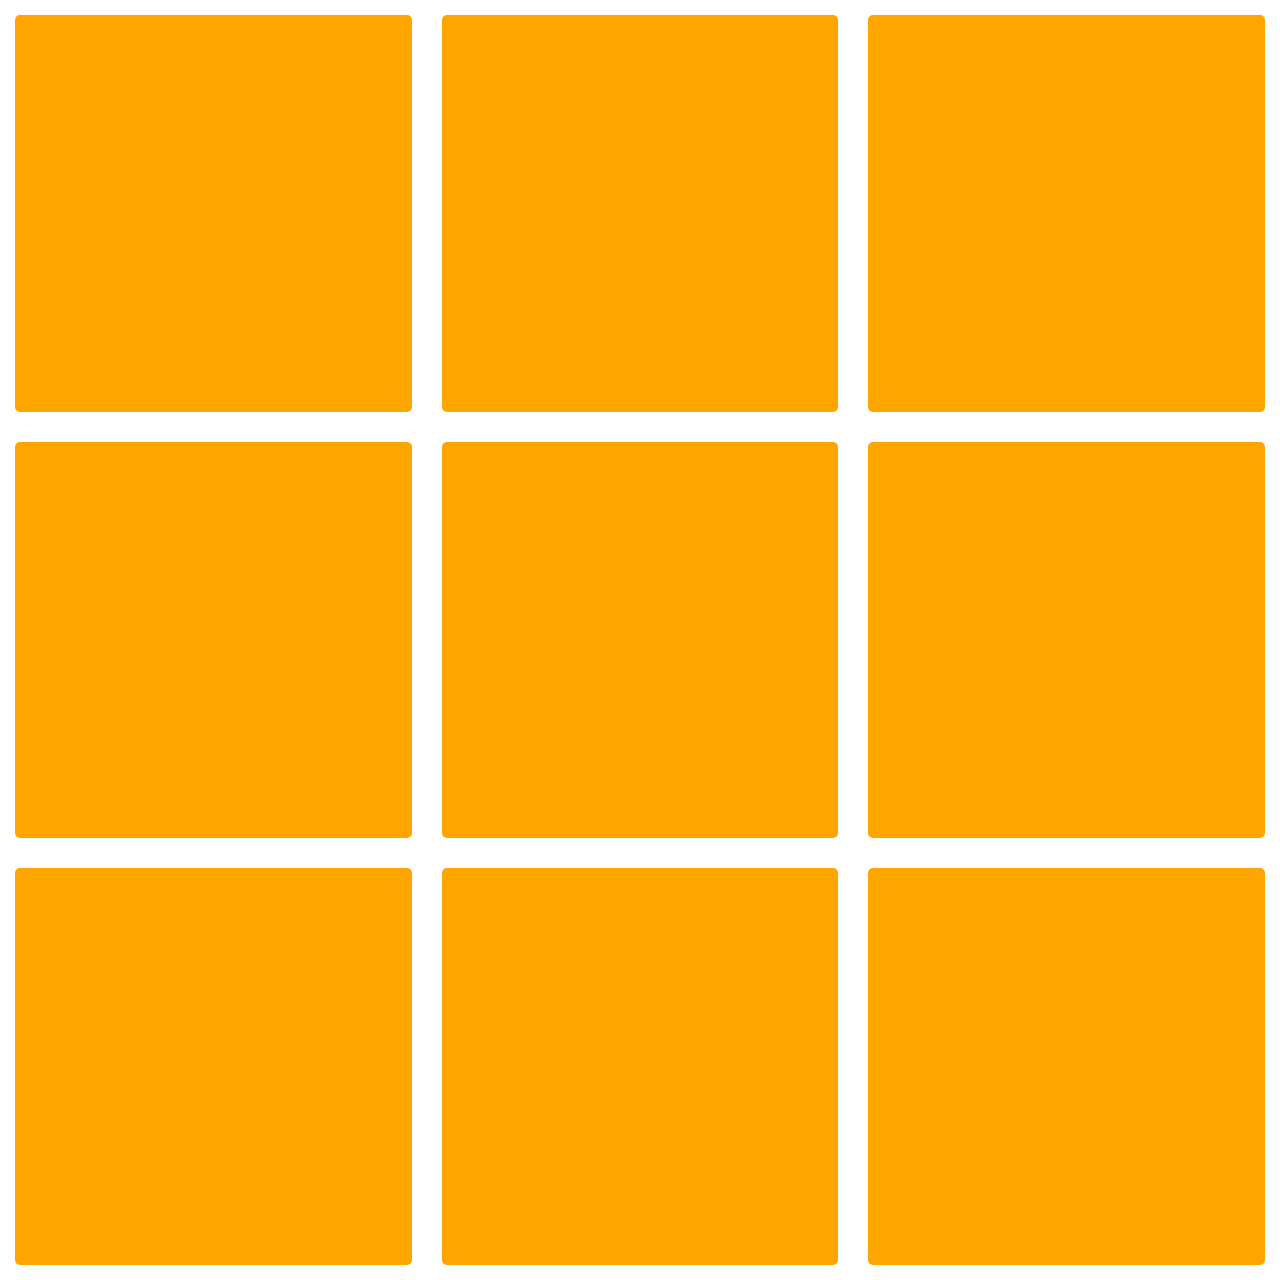
<file: index.html>
<!DOCTYPE html>
<html>
	<head>
		<meta charset="utf-8" />
		<title>Sudoku</title>
		<!--<link rel="stylesheet" href="css/index.css" />-->
		<style type="text/css">
			*{
				margin: 0;
				padding: 0;
			}
			.grid{
				width: 31vw;
				height: 31vw;
				background: orange;
				float: left;
				margin: 1.166vw;
				border-radius: 5px;
			}
		</style>
	</head>
	<body>
			<div class="grid"></div>
			<div class="grid"></div>
			<div class="grid"></div>
			<div class="grid"></div>
			<div class="grid"></div>
			<div class="grid"></div>
			<div class="grid"></div>
			<div class="grid"></div>
			<div class="grid"></div>
		
	</body>
</html>
</file>
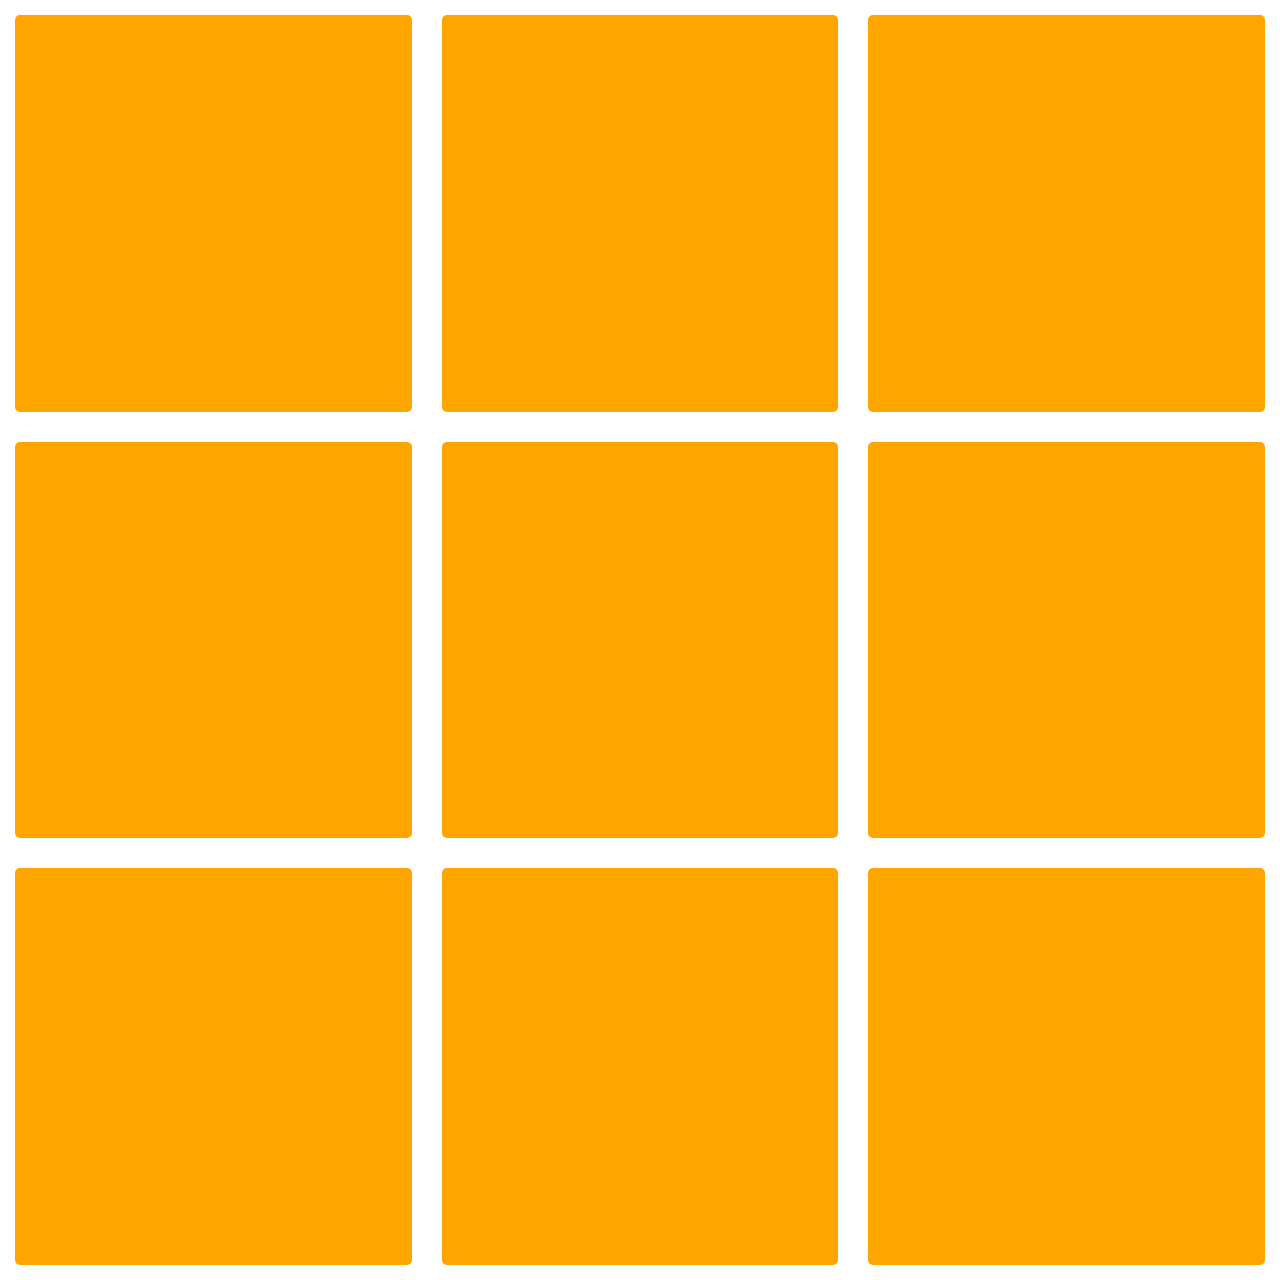
<file: index2.html>
<!DOCTYPE html>
<html>
	<head>
		<meta charset="UTF-8">
		<title>九宫格2</title>
		<!-- <style type="text/css">
			*{
				margin: 0;
				padding: 0;
			}
			.grid{
				float: left;
				background: orange;
				width: 31%;
				/*padding百分比是根据父级宽度设定的*/
				padding-top: 31%;
				margin: 1.166%;
				border-radius: 5px;
			}
		</style> -->
		<link rel="stylesheet" type="text/css" href="css/index.css">
	</head>
	<body>
		<div class="grid"></div>
		<div class="grid"></div>
		<div class="grid"></div>
		<div class="grid"></div>
		<div class="grid"></div>
		<div class="grid"></div>
		<div class="grid"></div>
		<div class="grid"></div>
		<div class="grid"></div>
	</body>
</html>
</file>
<file: css/index.css>
*{
				margin: 0;
				padding: 0;
			}
			.grid{
				float: left;
				background: orange;
				width: 31%;
				/*padding百分比是根据父级宽度设定的*/
				padding-top: 31%;
				margin: 1.166%;
				border-radius: 5px;
			}
</file>
